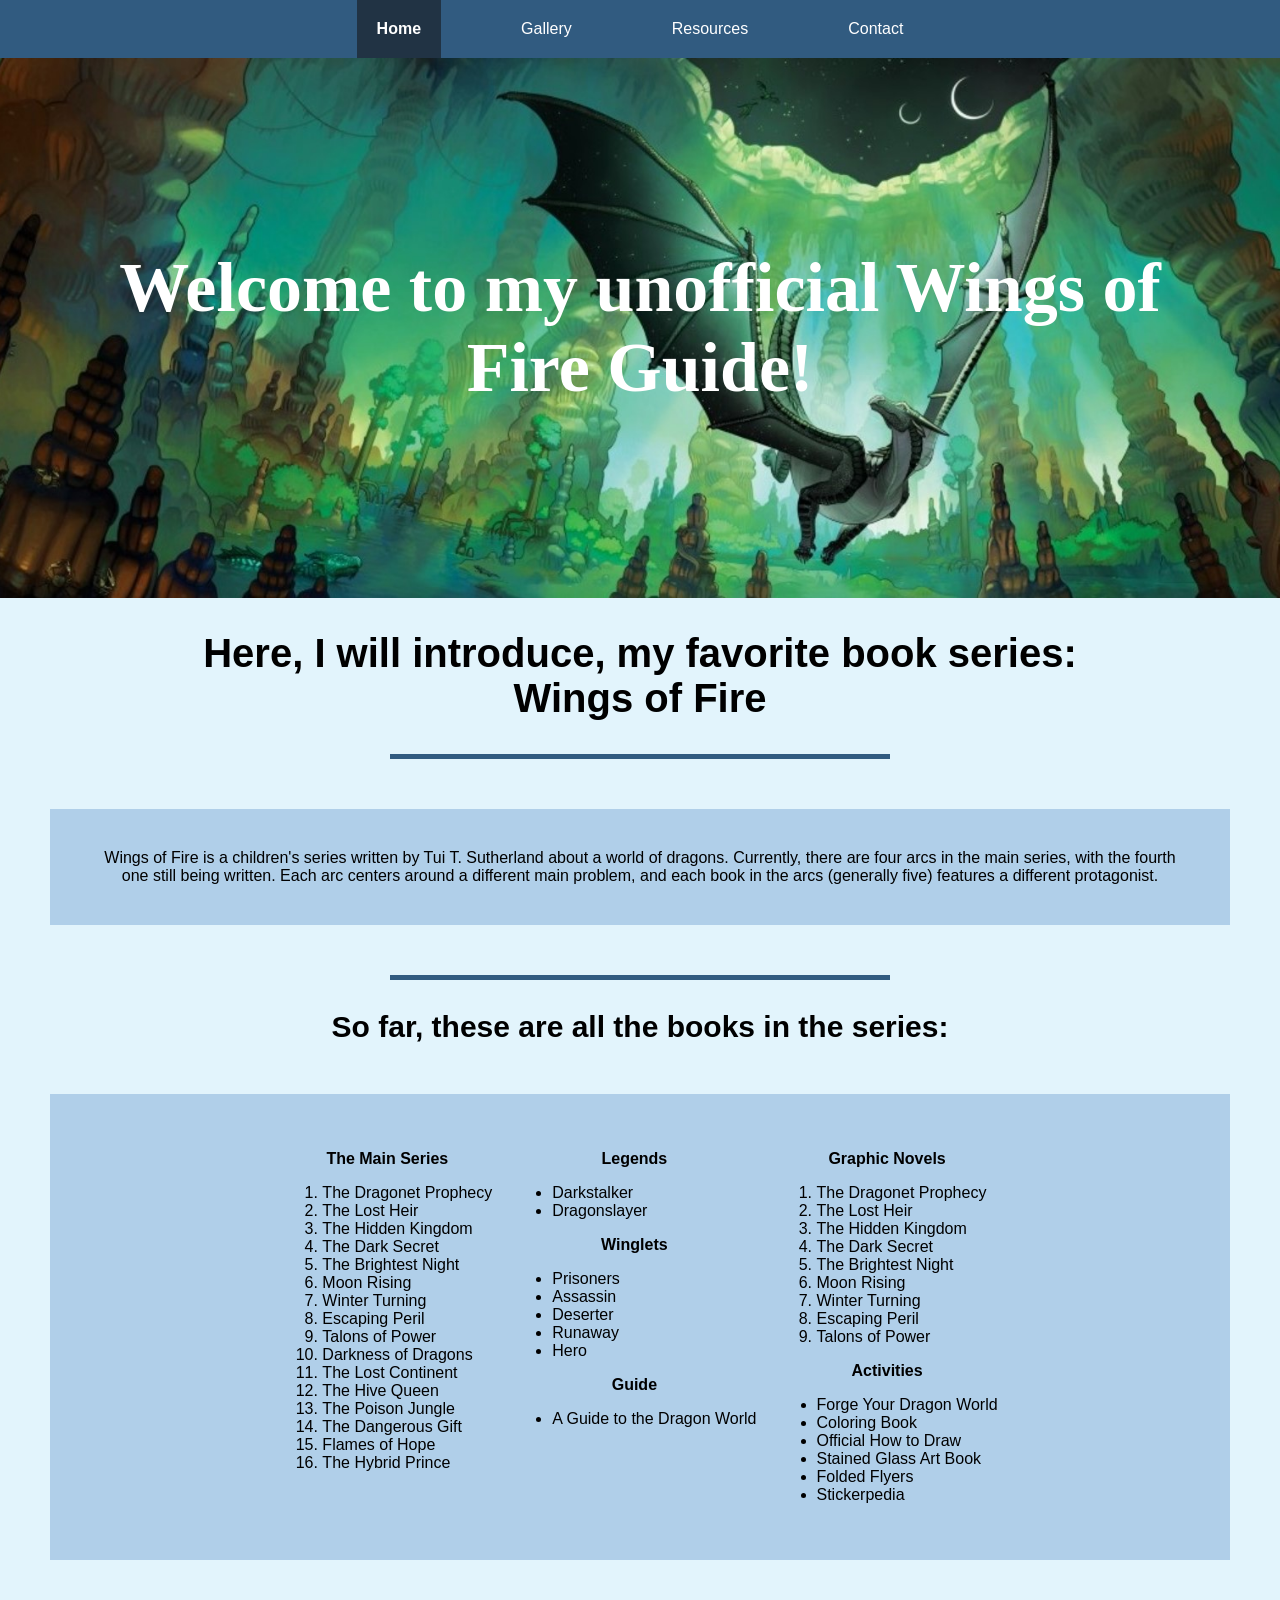
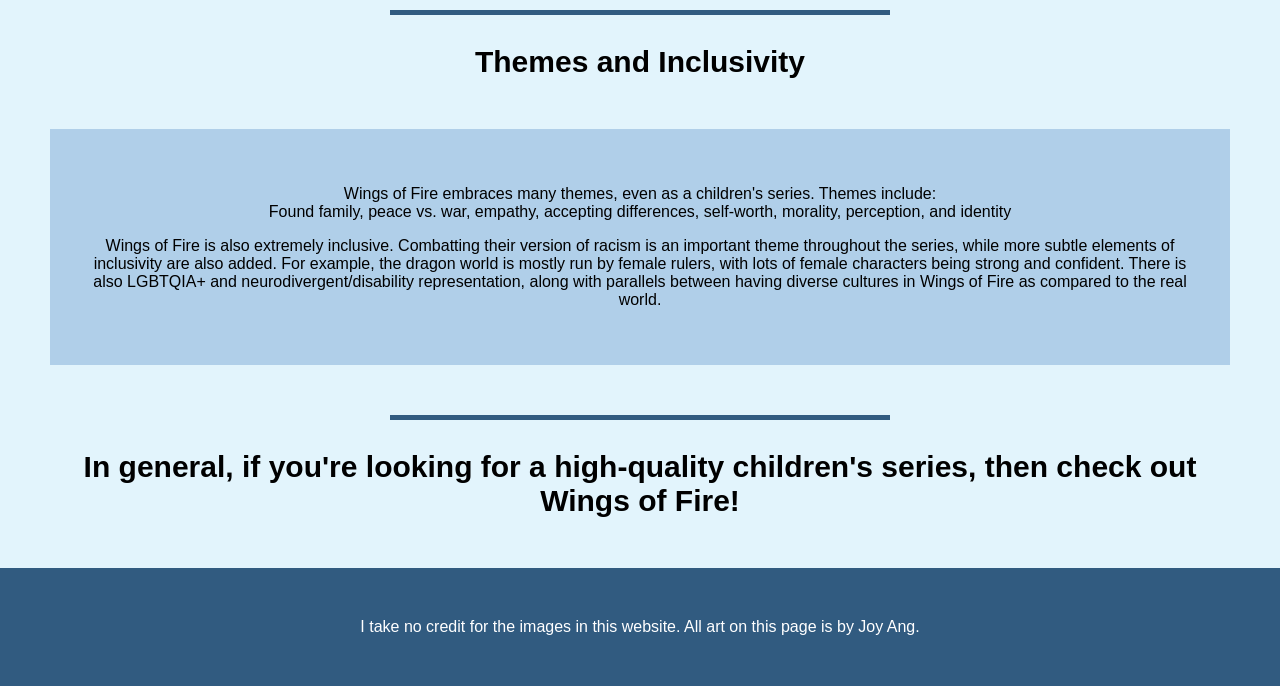
<file: index.html>
<!DOCTYPE html>
<html lang="en">
<head>
  <meta charset="UTF-8">
  <meta name="viewport" content="width=device-width, initial-scale=1.0">
  <title>Share Your Genius - WoF</title>
  <link rel="stylesheet" href="css/style.css">

  <style>
    .header {
      background-image: url(images/WoFBookCovers/MoonRisingBookCover.jpg);
      background-repeat: no-repeat;
      background-position: center;
      background-size: cover;
      text-align: center;
      color: white;
      padding-top: 190px;
      padding-bottom: 190px;
      padding-left: 50px;
      padding-right: 50px;
    }

    #booklist{
      display: flex;
      justify-content: center;
      gap: 20px;
    }

  </style>
</head>

<body>
  <nav>
    <ul>
      <li><a class="active_page" href="index.html">Home</a></li>
      <li><a href="gallery.html">Gallery</a></li>
      <li><a href="resources.html">Resources</a></li>
      <li><a href="contact.html">Contact</a></li>
    </ul>
  </nav>

  <h1 class="header">Welcome to my unofficial Wings of Fire Guide!</h1>

  <h2>Here, I will introduce, my favorite book series:<br>Wings of Fire</h2>

  <hr>

  <p class="simple_p">
    Wings of Fire is a children's series written by Tui T. Sutherland about a world of dragons. Currently, there are four arcs in the main series, with the fourth one still being written. Each arc centers around a different main problem, and each book in the arcs (generally five) features a different protagonist.
  </p>


  <hr>

  <h3>So far, these are all the books in the series:</h3>
  <div id="booklist" style="background-color: rgb(176, 207, 233); padding: 40px; margin: 50px;">
    <div> 
      <p style="font-weight: bold;">The Main Series</p>
      <ol>
        <li>The Dragonet Prophecy</li>
        <li>The Lost Heir</li>
        <li>The Hidden Kingdom</li>
        <li>The Dark Secret</li>
        <li>The Brightest Night</li>
        <li>Moon Rising</li>
        <li>Winter Turning</li>
        <li>Escaping Peril</li>
        <li>Talons of Power</li>
        <li>Darkness of Dragons</li>
        <li>The Lost Continent</li>
        <li>The Hive Queen</li>
        <li>The Poison Jungle</li>
        <li>The Dangerous Gift</li>
        <li>Flames of Hope</li>
        <li>The Hybrid Prince</li>
      </ol>
    </div> 
    <div>
      <p style="font-weight: bold;">Legends</p>
      <ul>
        <li>Darkstalker</li>
        <li>Dragonslayer</li>
      </ul>
      <p style="font-weight: bold;">Winglets</p>
      <ul>
        <li>Prisoners</li>
        <li>Assassin</li>
        <li>Deserter</li>
        <li>Runaway</li>
        <li>Hero</li>
      </ul>
      <p style="font-weight: bold;">Guide</p>
      <ul>
        <li>A Guide to the Dragon World</li>
      </ul>
    </div>
    <div>
      <p style="font-weight: bold;">Graphic Novels</p>
      <ol>
        <li>The Dragonet Prophecy</li>
        <li>The Lost Heir</li>
        <li>The Hidden Kingdom</li>
        <li>The Dark Secret</li>
        <li>The Brightest Night</li>
        <li>Moon Rising</li>
        <li>Winter Turning</li>
        <li>Escaping Peril</li>
        <li>Talons of Power</li>
      </ol>
      <p style="font-weight: bold;">Activities</p>
      <ul>
        <li>Forge Your Dragon World</li>
        <li>Coloring Book</li>
        <li>Official How to Draw</li>
        <li>Stained Glass Art Book</li>
        <li>Folded Flyers</li>
        <li>Stickerpedia</li>
      </ul>
    </div>
  </div>


  <hr>

  <h3>Themes and Inclusivity</h3>

  <div class="simple_p">
    <p>Wings of Fire embraces many themes, even as a children's series. Themes include: 
      <br>
      Found family, peace vs. war, empathy, accepting differences, self-worth, morality, perception, and identity
    </p>
    <p>Wings of Fire is also extremely inclusive. Combatting their version of racism is an important theme throughout the series, while more subtle elements of inclusivity are also added. For example, the dragon world is mostly run by female rulers, with lots of female characters being strong and confident. There is also LGBTQIA+ and neurodivergent/disability representation, along with parallels between having diverse cultures in Wings of Fire as compared to the real world. </p>
  </div>

  <hr>

  <h3>In general, if you're looking for a high-quality children's series, then check out Wings of Fire!</h3>

  <p class="bottom_strip">I take no credit for the images in this website. All art on this page is by Joy Ang.</p>

</body>
</html>
</file>
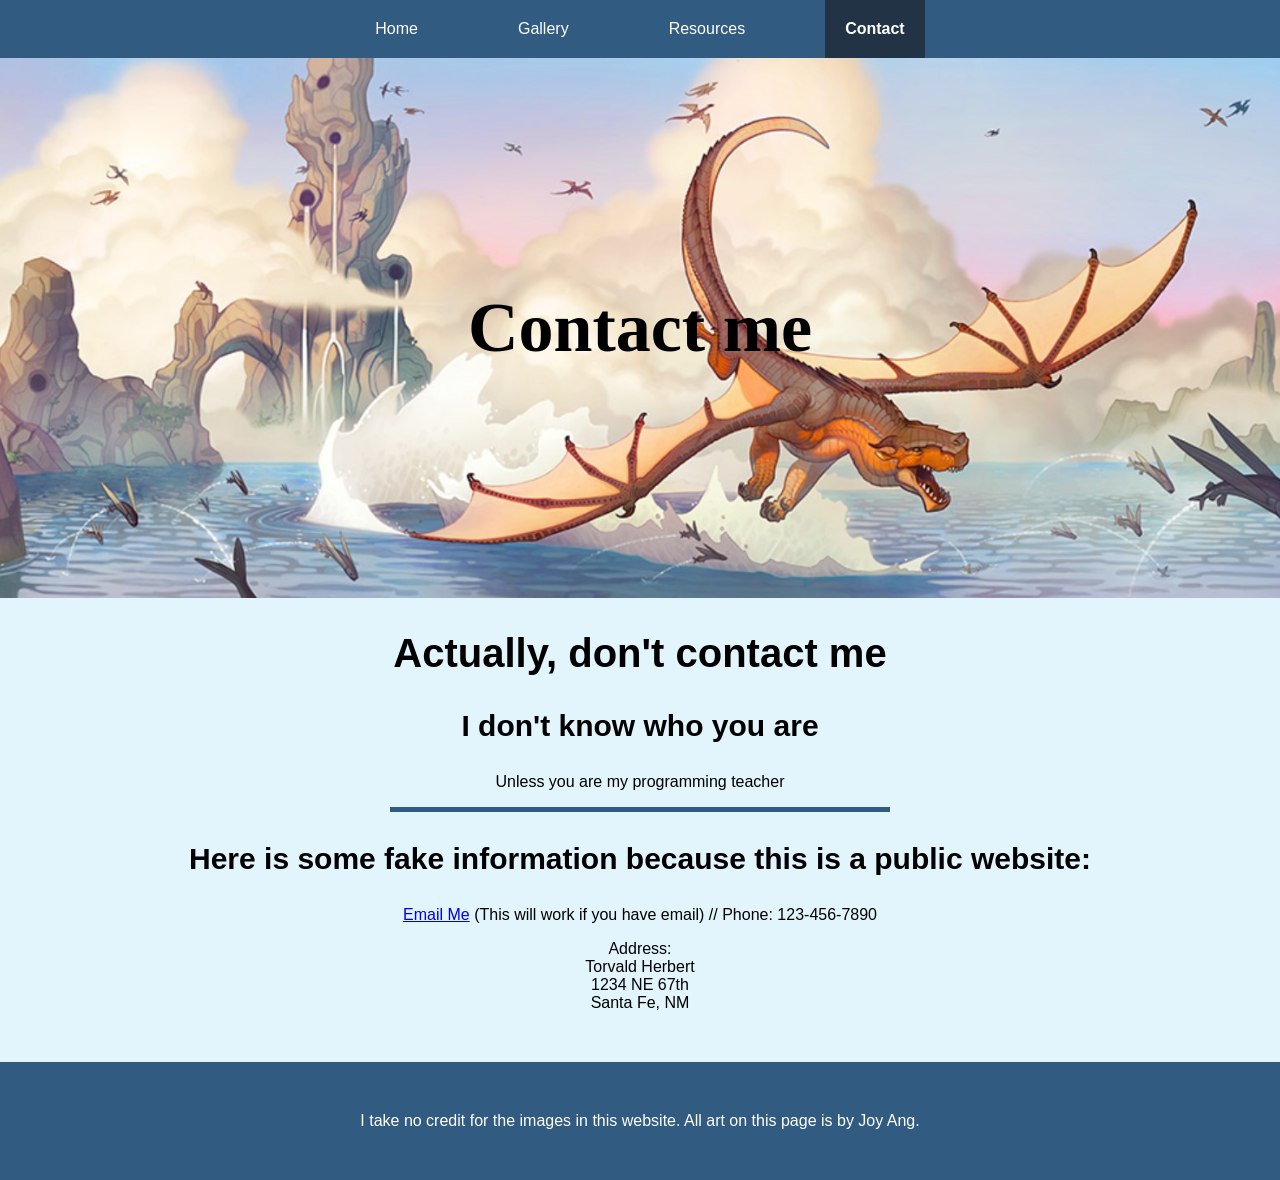
<file: contact.html>
<!DOCTYPE html>
<html lang="en">
<head>
  <meta charset="UTF-8">
  <meta name="viewport" content="width=device-width, initial-scale=1.0">
  <title>Share Your Genius - WoF</title>
  <link rel="stylesheet" href="css/style.css">
  <style>
    .header {
      background-image: url(images/WoFBookCovers/TheDragonetProphecy.jpg);
      background-repeat: no-repeat;
      background-position: center;
      background-size: cover;
      text-align: center;
      color: rgb(0, 0, 0);
      padding-top: 230px;
      padding-bottom: 230px;
      padding-left: 50px;
      padding-right: 50px;
    }
  </style>
</head>

<body>
  <nav>
    <ul>
      <li><a href="index.html">Home</a></li>
      <li><a href="gallery.html">Gallery</a></li>
      <li><a href="resources.html">Resources</a></li>
      <li><a class="active_page" href="contact.html">Contact</a></li>
    </ul>
  </nav>

  <h1 class="header">Contact me</h1>

  <h2>Actually, don't contact me</h2>
  <h3>I don't know who you are</h3>
  <p>Unless you are my programming teacher</p>
  <hr>
  <h3>Here is some fake information because this is a public website:</h3>
  <div>
    <p> <a href="mailto:dragonfan@fake.com">Email Me</a> (This will work if you have email) // Phone: 123-456-7890</p>
    <p>Address: 
      <br>Torvald Herbert
      <br> 1234 NE 67th
      <br>Santa Fe, NM
    </p>
  </div>
    
  <p class="bottom_strip">I take no credit for the images in this website. All art on this page is by Joy Ang.</p>

</body>
</html>
</file>
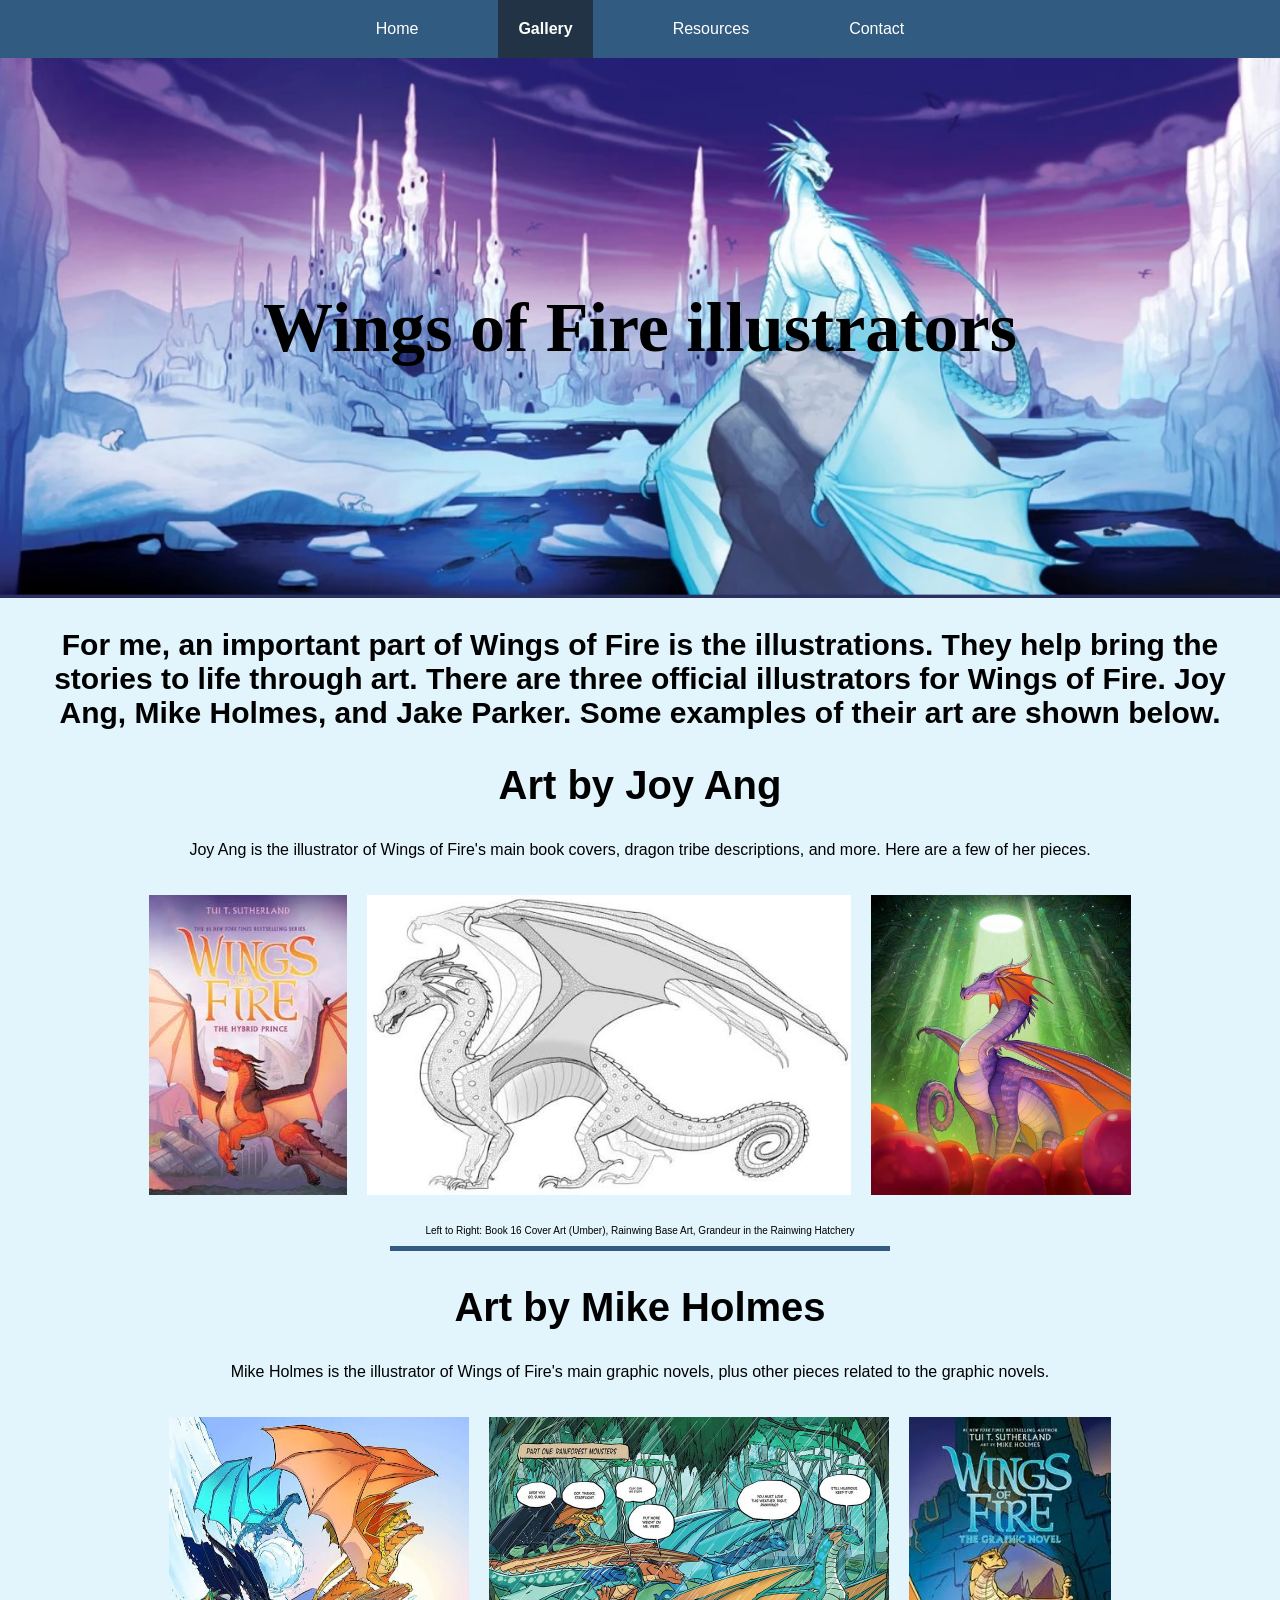
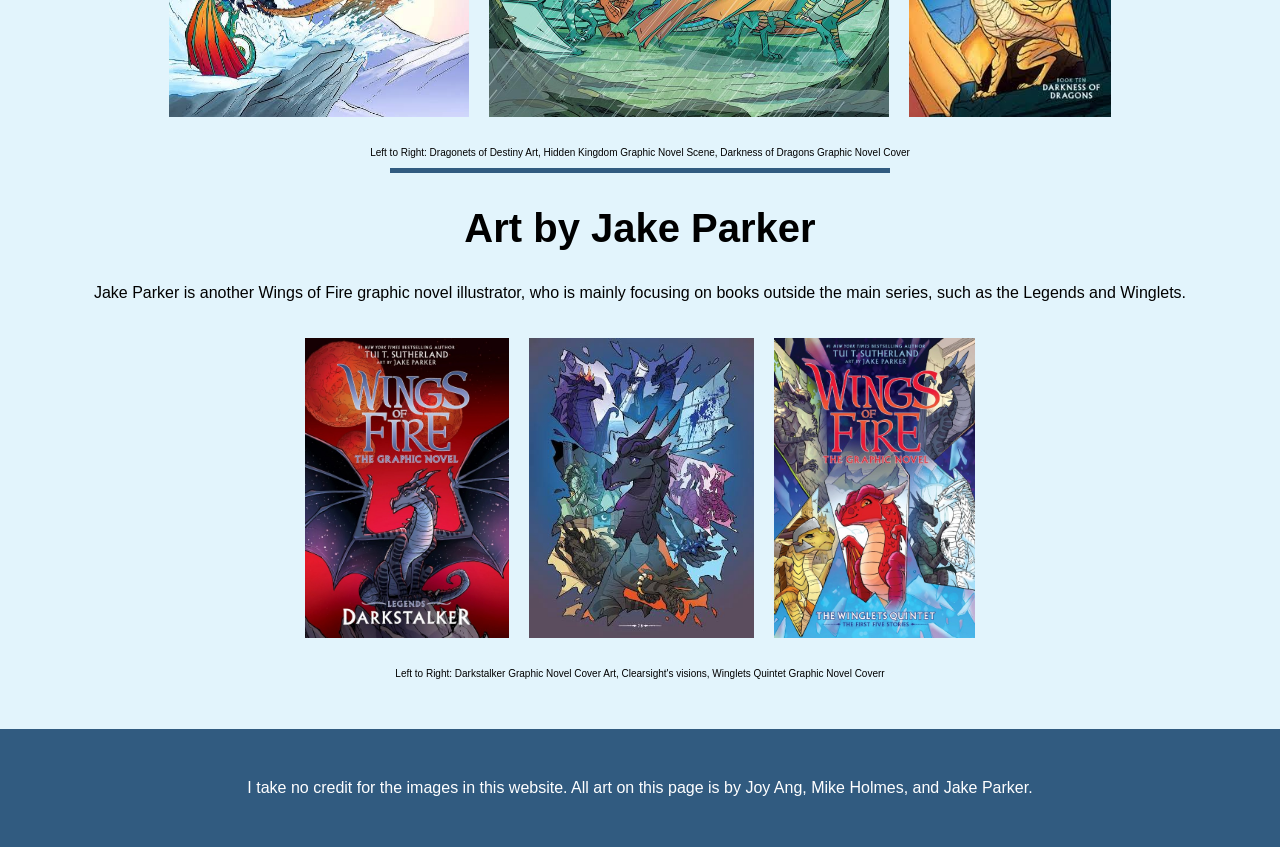
<file: gallery.html>
<!DOCTYPE html>
<html lang="en">
<head>
  <meta charset="UTF-8">
  <meta name="viewport" content="width=device-width, initial-scale=1.0">
  <title>Share Your Genius - WoF</title>
  <link rel="stylesheet" href="css/style.css">
  <style>
    .header {
      background-image: url(images/WoFBookCovers/WinterTurning.jpg);
      background-repeat: no-repeat;
      background-position: center;
      background-size: cover;
      text-align: center;
      color: rgb(0, 0, 0);
      padding-top: 230px;
      padding-bottom: 230px;
      padding-left: 50px;
      padding-right: 50px;
    }

    .pictures{
      display: flex;
      justify-content: center;
      height: 300px;
      padding: 20px;
      gap: 20px;
    }
  </style>

</head>
<body>
  <nav>
    <ul>
      <li><a href="index.html">Home</a></li>
      <li><a class="active_page" href="gallery.html">Gallery</a></li>
      <li><a href="resources.html">Resources</a></li>
      <li><a href="contact.html">Contact</a></li>
    </ul>
  </nav>

  <h1 class="header">Wings of Fire illustrators</h1>

  <h3>For me, an important part of Wings of Fire is the illustrations. They help bring the stories to life through art. There are three official illustrators for Wings of Fire. Joy Ang, Mike Holmes, and Jake Parker. Some examples of their art are shown below.</h3>


  <h2>
    Art by Joy Ang
  </h2>
  <p>Joy Ang is the illustrator of Wings of Fire's main book covers, dragon tribe descriptions, and more. Here are a few of her pieces.</p>


  <div class="pictures">
    <img src="images/JoyAng/HybridPrince.jpeg">
    <img src="images/JoyAng/RainwingBase.jpeg">
    <img src="images/JoyAng/GrandeurJA.jpeg">
  </div>
  <p class="small_details">Left to Right: Book 16 Cover Art (Umber), Rainwing Base Art, Grandeur in the Rainwing Hatchery</p>

  <hr>

  <h2>
    Art by Mike Holmes
  </h2>
  <p>Mike Holmes is the illustrator of Wings of Fire's main graphic novels, plus other pieces related to the graphic novels.</p>

  <div class="pictures">
    <img src="images/MikeHolmes/ExtraMikeHolmes.jpeg">
    <img src="images/MikeHolmes/HiddenKingdomScene.jpeg">
    <img src="images/MikeHolmes/DarknessOfDragons.jpeg">
  </div>
  <p class="small_details">Left to Right: Dragonets of Destiny Art, Hidden Kingdom Graphic Novel Scene, Darkness of Dragons Graphic Novel Cover</p>
  <hr>



  <h2>
    Art by Jake Parker
  </h2>
  <p>Jake Parker is another Wings of Fire graphic novel illustrator, who is mainly focusing on books outside the main series, such as the Legends and Winglets.</p>

  <div class="pictures">
    <img src="images/JakeParker/DarkstalkerGN.jpg">
    <img src="images/JakeParker/ClearsightVisions.jpeg">
    <img src="images/JakeParker/WingletsGN.jpg">
  </div>
  <p class="small_details">Left to Right: Darkstalker Graphic Novel Cover Art, Clearsight's visions, Winglets Quintet Graphic Novel Coverr</p>
 



  <p class="bottom_strip">I take no credit for the images in this website. All art on this page is by Joy Ang, Mike Holmes, and Jake Parker.</p>


</body>
</html>
</file>
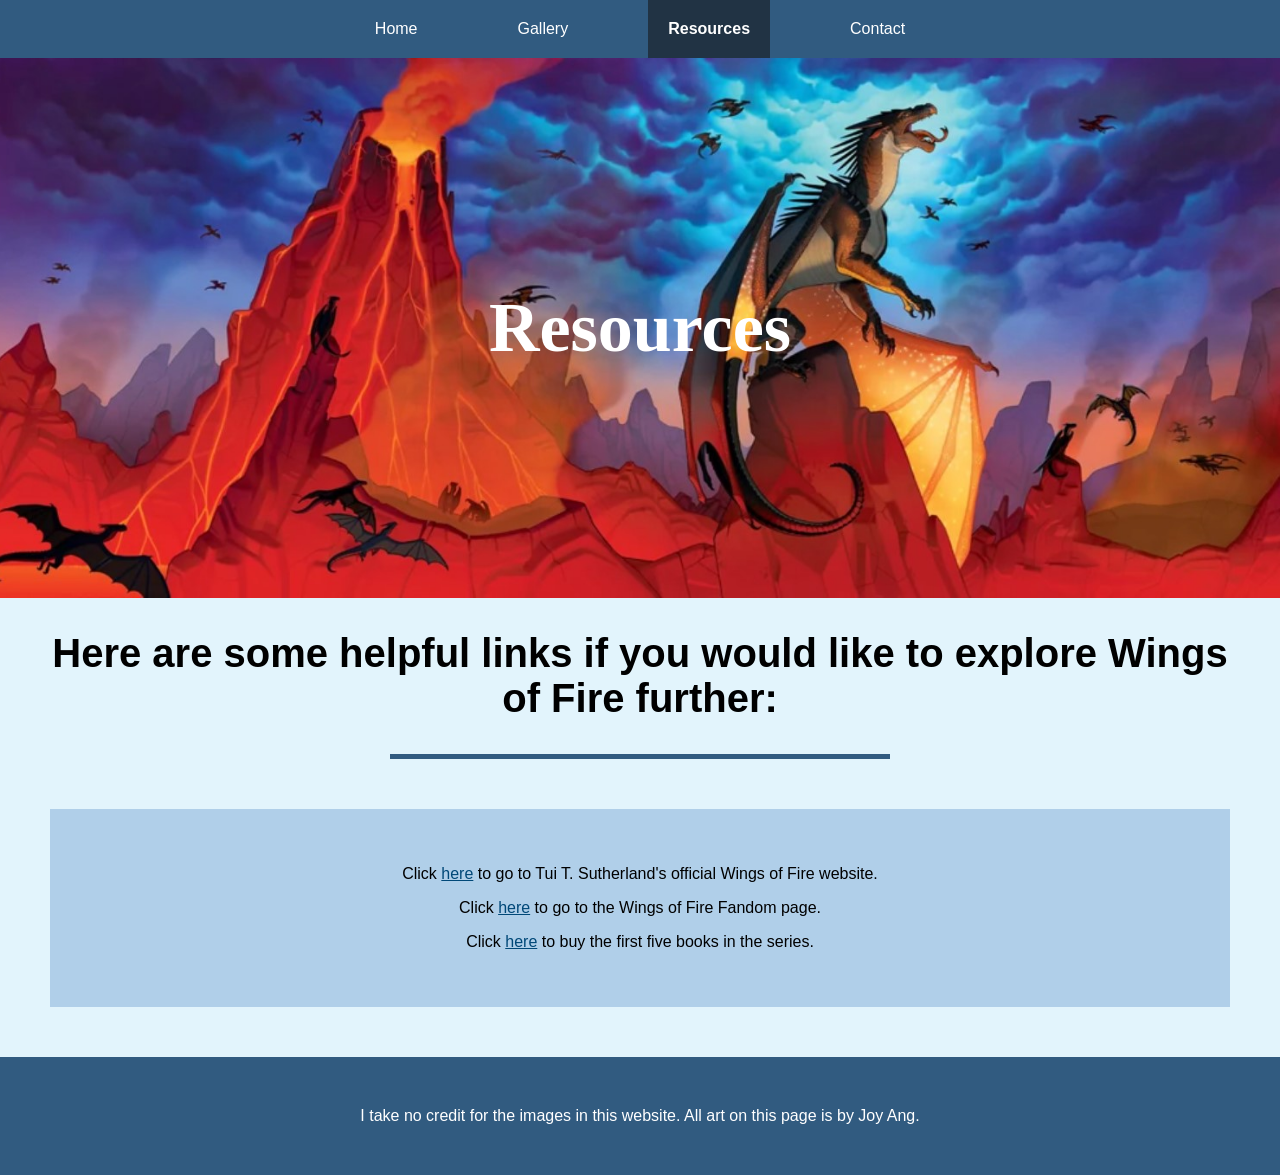
<file: resources.html>
<!DOCTYPE html>
<html lang="en">
<head>
  <meta charset="UTF-8">
  <meta name="viewport" content="width=device-width, initial-scale=1.0">
  <title>Share Your Genius - WoF</title>
  <link rel="stylesheet" href="css/style.css">
  <style>
    .header {
      background-image: url(images/WoFBookCovers/TheDarkSecret.jpg);
      background-repeat: no-repeat;
      background-position: center;
      background-size: cover;
      text-align: center;
      color: rgb(255, 255, 255);
      padding-top: 230px;
      padding-bottom: 230px;
      padding-left: 50px;
      padding-right: 50px;
    }

    #p1 {
      padding: 40px;
      margin: 50px;
      background-image: url(images/WoFBookCovers/TheDangerousGift.jpg);
      color: black;
      text-decoration: none;
    }
  </style>

</head>
<body>
  <nav>
    <ul>
      <li><a href="index.html">Home</a></li>
      <li><a href="gallery.html">Gallery</a></li>
      <li><a class="active_page" href="resources.html">Resources</a></li>
      <li><a href="contact.html">Contact</a></li>
    </ul>
  </nav>

  <h1 class="header">Resources</h1>

  <h2>Here are some helpful links if you would like to explore Wings of Fire further:</h2>

  <hr>

  <div class="simple_p">
    <p>Click <a style="color: rgb(0, 72, 120);" href="https://tuibooks.com/wings-of-fire/" target="_blank">here</a> to go to Tui T. Sutherland's official Wings of Fire website.</p>

    <p>Click <a style="color: rgb(0, 72, 120);" href="https://wingsoffire.fandom.com/wiki/Wings_of_Fire_Wiki" target="_blank">here</a> to go to the Wings of Fire Fandom page.</p>

    <p>Click <a style="color: rgb(0, 72, 120);" href="https://www.amazon.com/Wings-Fire-Boxset-Books-1-5/dp/0545855721/ref=sr_1_1?dib=eyJ2IjoiMSJ9.[base64].OsT_l3cL8HEPbMqiVlixWW7ZI-su842qPmzhURdCbtI&dib_tag=se&qid=1790612842&refinements=p_lbr_books_series_browse-bin%3AWings+of+Fire&s=books&sr=1-1" target="_blank">here</a> to buy the first five books in the series. </p>

  </div>



  <p class="bottom_strip">I take no credit for the images in this website. All art on this page is by Joy Ang.</p>

</body>
</html>
</file>
<file: css/style.css>
/*General*/

body{
  background-color: rgb(226, 244, 252);
  margin:0%;
  padding:0%;
}

h1 {
text-align: center;
font-family:Cambria, Cochin, Georgia, Times, 'Times New Roman', serif;
font-size: 70px;
margin: 0%;
}

h2 {
  text-align: center;
  font-family:'Lucida Sans', 'Lucida Sans Regular', 'Lucida Grande', 'Lucida Sans Unicode', Geneva, Verdana, sans-serif;
  font-size: 40px;
padding-left: 50px;
padding-right: 50px;
}

h3 {
  text-align: center;
  font-family:'Lucida Sans', 'Lucida Sans Regular', 'Lucida Grande', 'Lucida Sans Unicode', Geneva, Verdana, sans-serif;
  font-size: 30px;
  padding-left: 50px;
padding-right: 50px;
}

p {
  text-align: center;
  font-family:'Lucida Sans', 'Lucida Sans Regular', 'Lucida Grande', 'Lucida Sans Unicode', Geneva, Verdana, sans-serif;
}

li{
  font-family:'Lucida Sans', 'Lucida Sans Regular', 'Lucida Grande', 'Lucida Sans Unicode', Geneva, Verdana, sans-serif;
}

hr {
display: block;
height: 5px;
color:rgb(49, 91, 128);
border:none;
background-color: rgb(49,91,128);
width: 500px;
}



.simple_p{
  padding: 40px;
  margin: 50px;
  background-color: rgb(176, 207, 233);
  color: black;
  text-decoration: none;
}

.bottom_strip{
  margin-bottom: 0%;
  margin-left: 0%;
  margin-right: 0%;
  margin-top: 50px;
  padding:50px;
  background-color: rgb(49, 91, 128);
  text-align: center;
  color: white;

}

.small_details{
  font-size: 10px;
}






/*Navigation*/

nav {
  background-color: rgb(49, 91, 128);
}

nav ul{
  list-style-type: none;
  margin:0;
  padding:0;
  display: flex;
  justify-content: center;
  align-items: center
}

nav li{
  margin-right: 30px;
  margin-left: 30px;
}

nav a{
  color:white;
  text-decoration:none;
  padding: 20px;
  display: block;
  font-family:'Lucida Sans', 'Lucida Sans Regular', 'Lucida Grande', 'Lucida Sans Unicode', Geneva, Verdana, sans-serif;

}

nav a:hover {
background-color: rgb(17, 34, 48);
}

.active_page {
  background-color: rgb(33, 51, 68);
  font-weight: bold;
}
</file>
